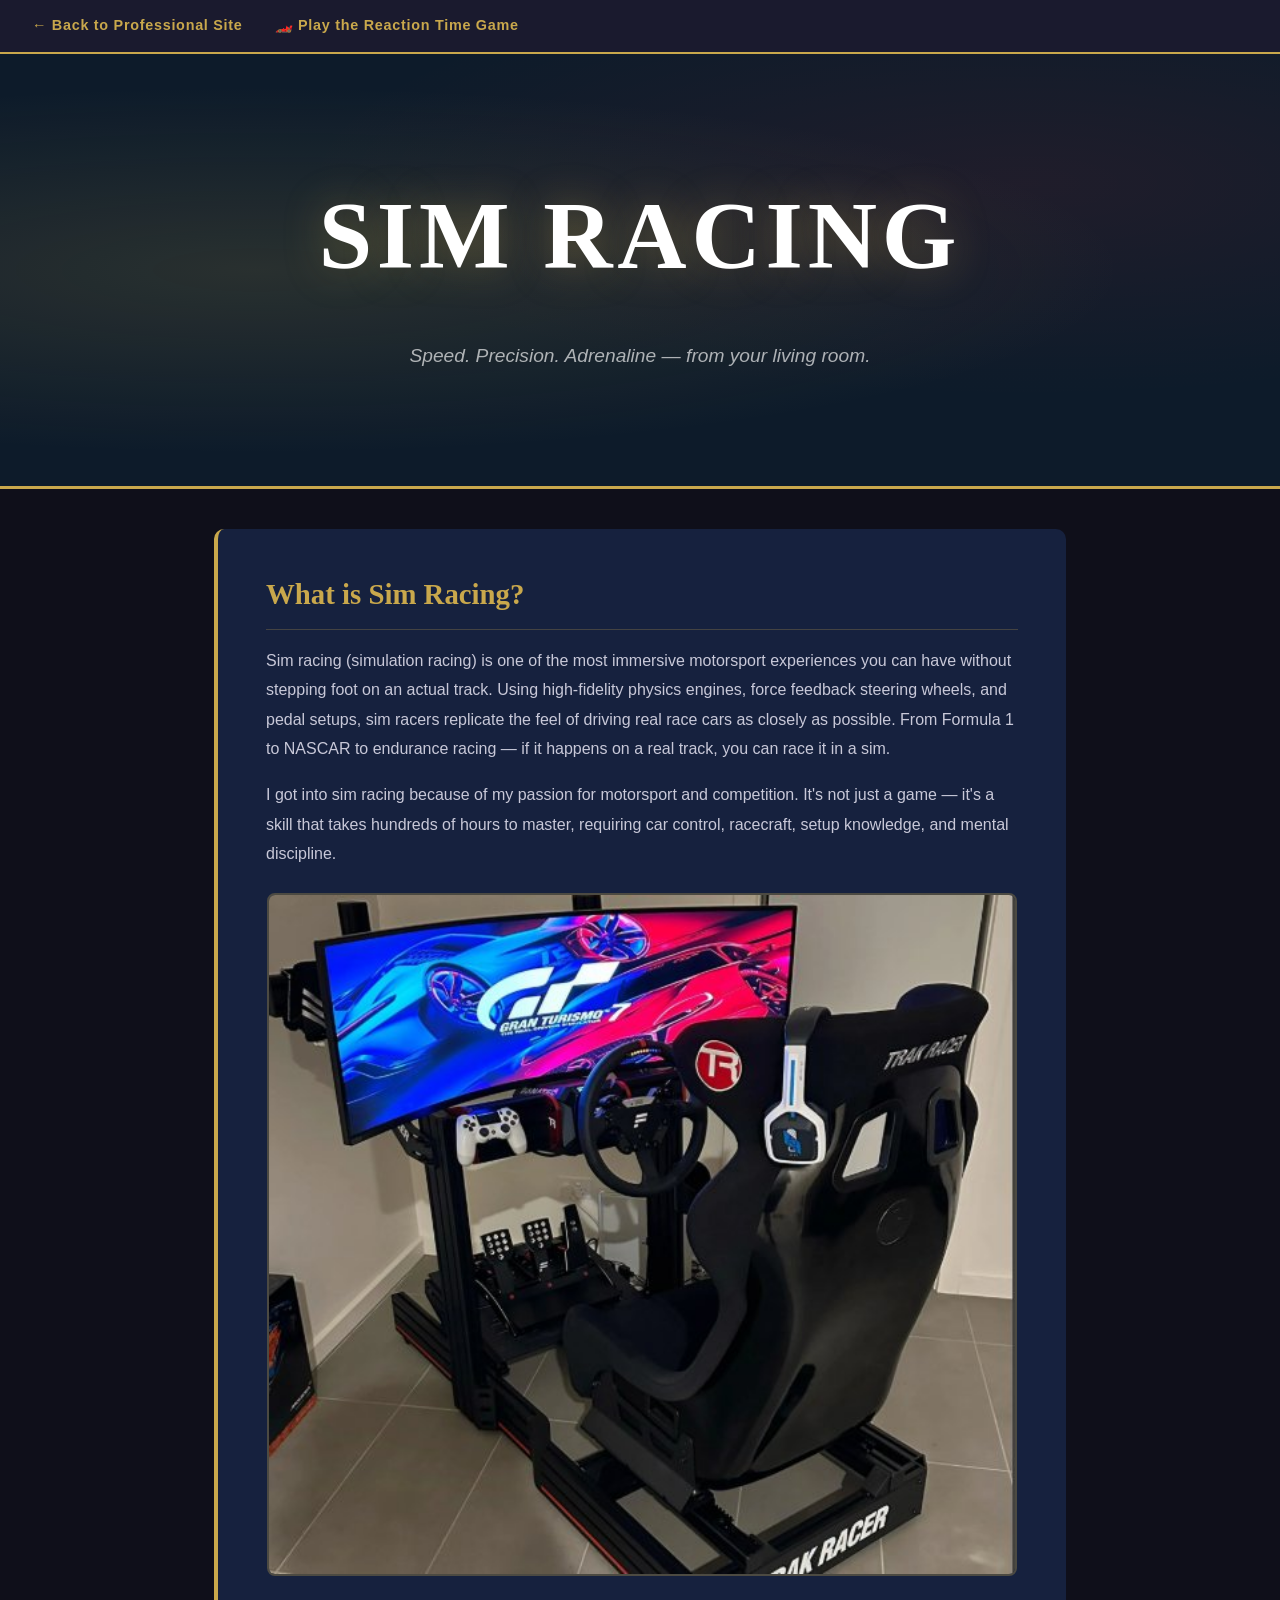
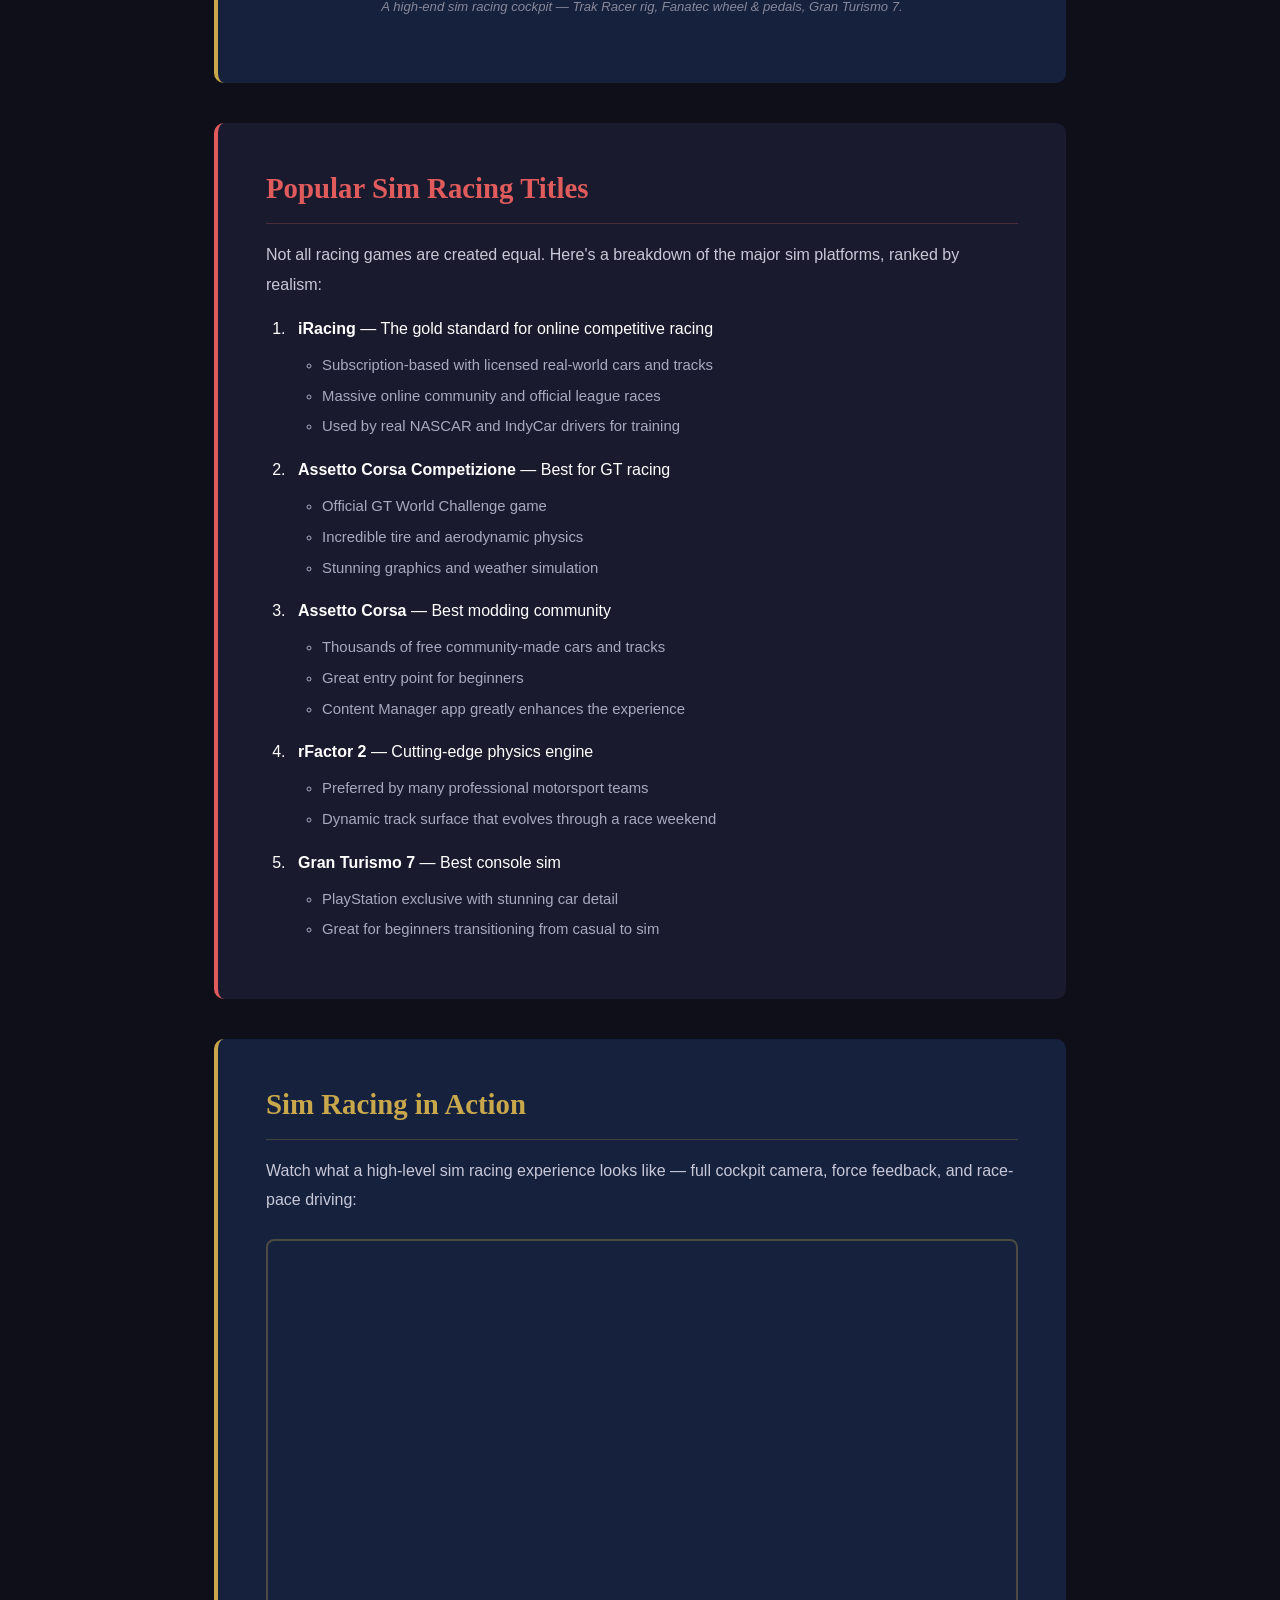
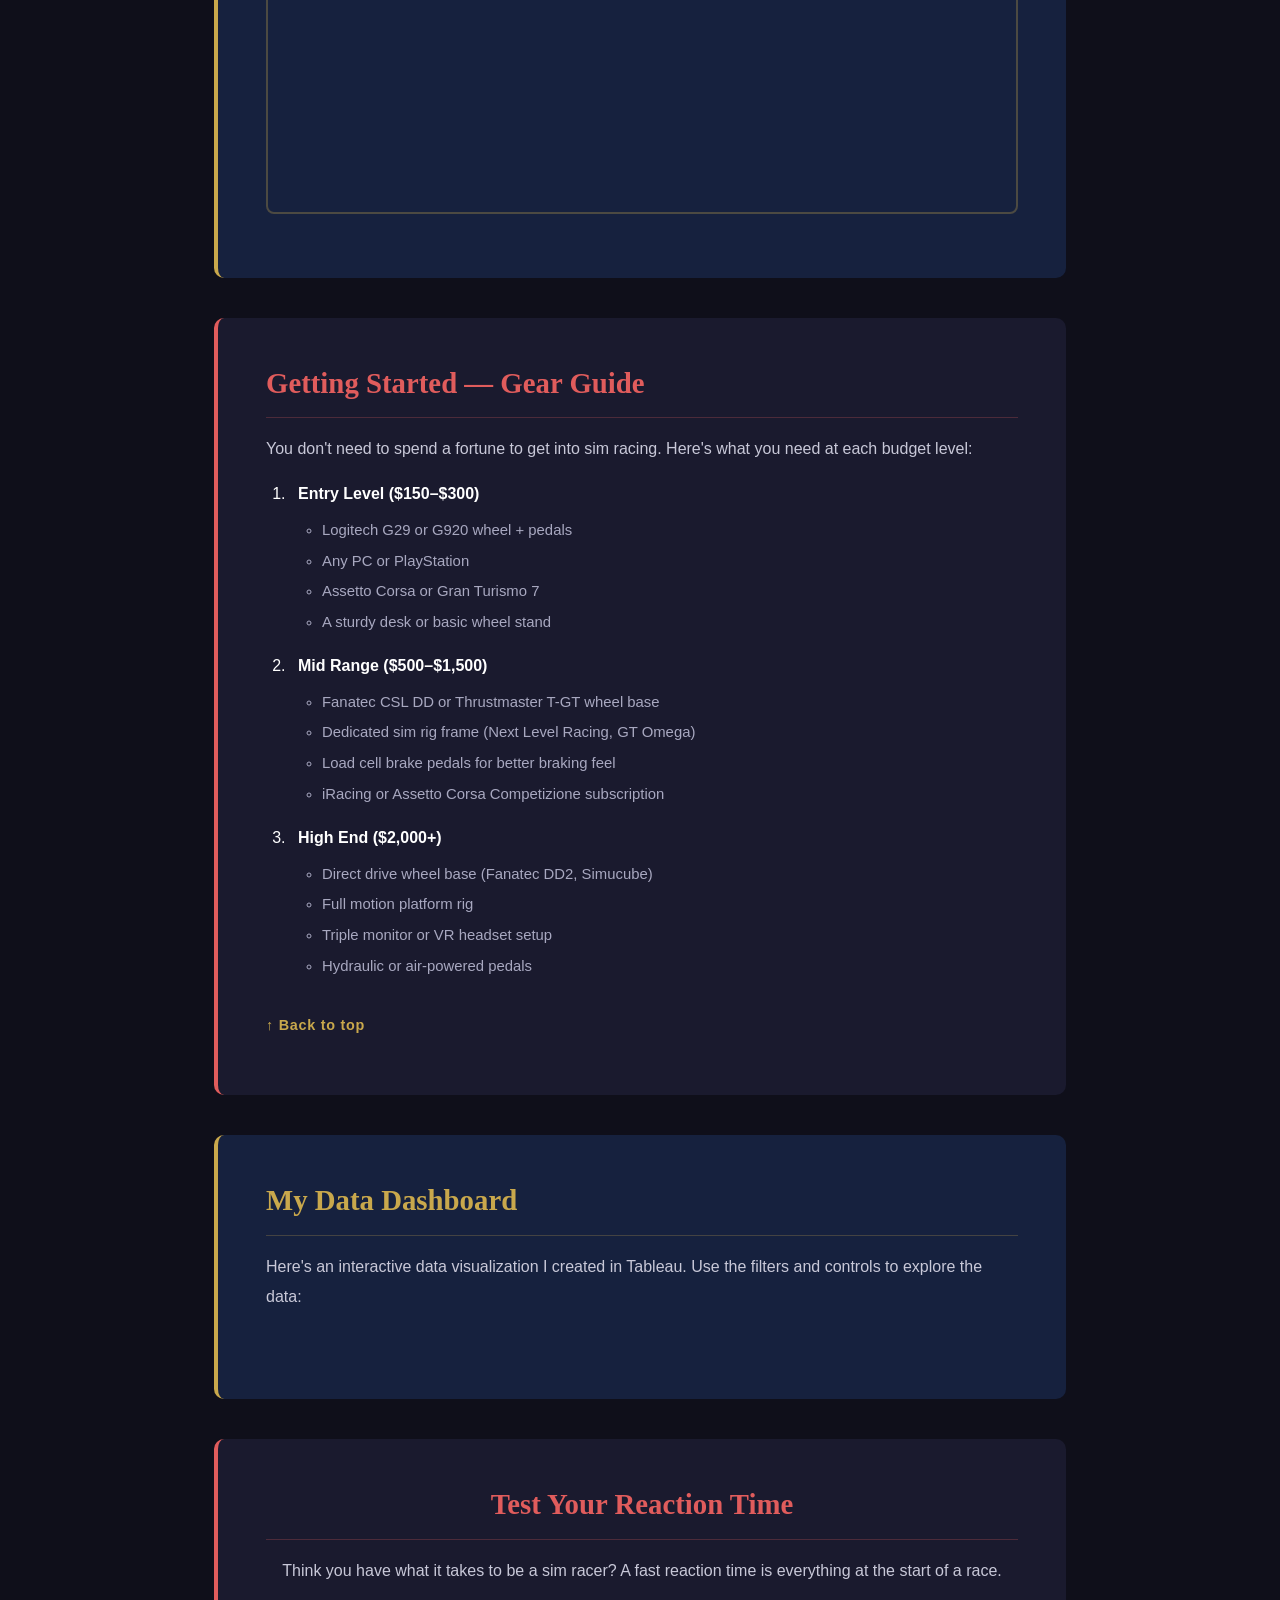
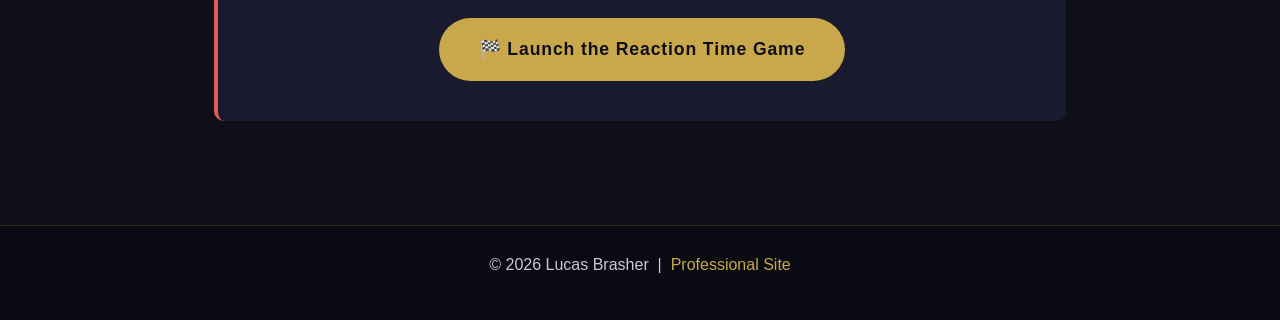
<file: scratch.html>
<!DOCTYPE html>
<html lang="en">
<head>
    <meta charset="utf-8" />
    <meta name="viewport" content="width=device-width, initial-scale=1" />
    <title>Sim Racing - Lucas Brasher</title>
    <link href="scratch.css" rel="stylesheet" />
</head>
<body>

    <!-- NAV back to professional pages -->
    <div id="topnav">
        <a href="index.html">← Back to Professional Site</a>
        <a href="webapp.html">🏎️ Play the Reaction Time Game</a>
    </div>

    <!-- HERO / TOP ANCHOR -->
    <div id="hero">
        <a name="top"></a>
        <div id="hero-content">
            <h1>Sim Racing</h1>
            <p class="hero-sub">Speed. Precision. Adrenaline — from your living room.</p>
        </div>
    </div>

    <!-- MAIN CONTENT WRAPPER -->
    <div id="main-wrapper">

        <!-- SECTION 1: What is Sim Racing -->
        <div class="content-block">
            <h2>What is Sim Racing?</h2>
            <p>
                Sim racing (simulation racing) is one of the most immersive motorsport experiences you can have without stepping foot on an actual track.
                Using high-fidelity physics engines, force feedback steering wheels, and pedal setups, sim racers replicate the feel of driving real race cars
                as closely as possible. From Formula 1 to NASCAR to endurance racing — if it happens on a real track, you can race it in a sim.
            </p>
            <p>
                I got into sim racing because of my passion for motorsport and competition. It's not just a game — it's a skill that takes hundreds
                of hours to master, requiring car control, racecraft, setup knowledge, and mental discipline.
            </p>

            <!-- Image -->
            <div class="img-block">
                <img src="simrig.png" alt="A full sim racing cockpit setup with Trak Racer rig, Fanatec wheel, pedals, and Gran Turismo 7" />
                <p class="caption">A high-end sim racing cockpit — Trak Racer rig, Fanatec wheel & pedals, Gran Turismo 7.</p>
            </div>
        </div>

        <!-- SECTION 2: Popular Sims -->
        <div class="content-block alt-block">
            <h2>Popular Sim Racing Titles</h2>
            <p>Not all racing games are created equal. Here's a breakdown of the major sim platforms, ranked by realism:</p>

            <!-- Ordered list with embedded unordered list -->
            <ol class="main-list">
                <li>
                    <strong>iRacing</strong> — The gold standard for online competitive racing
                    <ul class="sub-list">
                        <li>Subscription-based with licensed real-world cars and tracks</li>
                        <li>Massive online community and official league races</li>
                        <li>Used by real NASCAR and IndyCar drivers for training</li>
                    </ul>
                </li>
                <li>
                    <strong>Assetto Corsa Competizione</strong> — Best for GT racing
                    <ul class="sub-list">
                        <li>Official GT World Challenge game</li>
                        <li>Incredible tire and aerodynamic physics</li>
                        <li>Stunning graphics and weather simulation</li>
                    </ul>
                </li>
                <li>
                    <strong>Assetto Corsa</strong> — Best modding community
                    <ul class="sub-list">
                        <li>Thousands of free community-made cars and tracks</li>
                        <li>Great entry point for beginners</li>
                        <li>Content Manager app greatly enhances the experience</li>
                    </ul>
                </li>
                <li>
                    <strong>rFactor 2</strong> — Cutting-edge physics engine
                    <ul class="sub-list">
                        <li>Preferred by many professional motorsport teams</li>
                        <li>Dynamic track surface that evolves through a race weekend</li>
                    </ul>
                </li>
                <li>
                    <strong>Gran Turismo 7</strong> — Best console sim
                    <ul class="sub-list">
                        <li>PlayStation exclusive with stunning car detail</li>
                        <li>Great for beginners transitioning from casual to sim</li>
                    </ul>
                </li>
            </ol>
        </div>

        <!-- SECTION 3: YouTube Video -->
        <div class="content-block">
            <h2>Sim Racing in Action</h2>
            <p>Watch what a high-level sim racing experience looks like — full cockpit camera, force feedback, and race-pace driving:</p>
            <div class="video-wrapper">
                <iframe
                    width="100%"
                    height="560"
                    src="https://www.youtube.com/embed/E42fs21Mugs"
                    title="Sim Racing Short"
                    frameborder="0"
                    allow="accelerometer; autoplay; clipboard-write; encrypted-media; gyroscope; picture-in-picture"
                    allowfullscreen>
                </iframe>
            </div>
        </div>

        <!-- SECTION 4: Gear Guide -->
        <div class="content-block alt-block">
            <a name="gear"></a>
            <h2>Getting Started — Gear Guide</h2>
            <p>You don't need to spend a fortune to get into sim racing. Here's what you need at each budget level:</p>

            <ol class="main-list">
                <li>
                    <strong>Entry Level ($150–$300)</strong>
                    <ul class="sub-list">
                        <li>Logitech G29 or G920 wheel + pedals</li>
                        <li>Any PC or PlayStation</li>
                        <li>Assetto Corsa or Gran Turismo 7</li>
                        <li>A sturdy desk or basic wheel stand</li>
                    </ul>
                </li>
                <li>
                    <strong>Mid Range ($500–$1,500)</strong>
                    <ul class="sub-list">
                        <li>Fanatec CSL DD or Thrustmaster T-GT wheel base</li>
                        <li>Dedicated sim rig frame (Next Level Racing, GT Omega)</li>
                        <li>Load cell brake pedals for better braking feel</li>
                        <li>iRacing or Assetto Corsa Competizione subscription</li>
                    </ul>
                </li>
                <li>
                    <strong>High End ($2,000+)</strong>
                    <ul class="sub-list">
                        <li>Direct drive wheel base (Fanatec DD2, Simucube)</li>
                        <li>Full motion platform rig</li>
                        <li>Triple monitor or VR headset setup</li>
                        <li>Hydraulic or air-powered pedals</li>
                    </ul>
                </li>
            </ol>

            <p><a href="#top" class="anchor-link">↑ Back to top</a></p>
        </div>

        <!-- SECTION 5: Tableau Dashboard -->
        <div class="content-block">
            <h2>My Data Dashboard</h2>
            <p>Here's an interactive data visualization I created in Tableau. Use the filters and controls to explore the data:</p>

            <div class="tableau-wrapper">
                <div class='tableauPlaceholder' id='viz1776222170404' style='position: relative'>
                    <noscript>
                        <a href='#'>
                            <img alt=' ' src='https://public.tableau.com/static/images/sa/salesLBB/SalesSummary/1_rss.png' style='border: none' />
                        </a>
                    </noscript>
                    <object class='tableauViz' style='display:none;'>
                        <param name='host_url' value='https%3A%2F%2Fpublic.tableau.com%2F' />
                        <param name='embed_code_version' value='3' />
                        <param name='site_root' value='' />
                        <param name='name' value='salesLBB&#47;SalesSummary' />
                        <param name='tabs' value='no' />
                        <param name='toolbar' value='yes' />
                        <param name='static_image' value='https://public.tableau.com/static/images/sa/salesLBB/SalesSummary/1.png' />
                        <param name='animate_transition' value='yes' />
                        <param name='display_static_image' value='yes' />
                        <param name='display_spinner' value='yes' />
                        <param name='display_overlay' value='yes' />
                        <param name='display_count' value='yes' />
                        <param name='language' value='en-US' />
                    </object>
                </div>
                <script type='text/javascript'>
                    var divElement = document.getElementById('viz1776222170404');
                    var vizElement = divElement.getElementsByTagName('object')[0];
                    if (divElement.offsetWidth > 800) {
                        vizElement.style.width = '100%';
                        vizElement.style.height = (divElement.offsetWidth * 0.75) + 'px';
                    } else if (divElement.offsetWidth > 500) {
                        vizElement.style.width = '100%';
                        vizElement.style.height = (divElement.offsetWidth * 0.75) + 'px';
                    } else {
                        vizElement.style.width = '100%';
                        vizElement.style.height = '571px';
                    }
                    var scriptElement = document.createElement('script');
                    scriptElement.src = 'https://public.tableau.com/javascripts/api/viz_v1.js';
                    vizElement.parentNode.insertBefore(scriptElement, vizElement);
                </script>
            </div>
        </div>

        <!-- SECTION 6: Link to Web App -->
        <div class="content-block alt-block" style="text-align:center;">
            <h2>Test Your Reaction Time</h2>
            <p>Think you have what it takes to be a sim racer? A fast reaction time is everything at the start of a race.</p>
            <a href="webapp.html" class="big-btn">🏁 Launch the Reaction Time Game</a>
        </div>

    </div><!-- end main-wrapper -->

    <!-- FOOTER -->
    <div id="footer">
        <p>&copy; 2026 Lucas Brasher &nbsp;|&nbsp; <a href="index.html">Professional Site</a></p>
    </div>

</body>
</html>
</file>
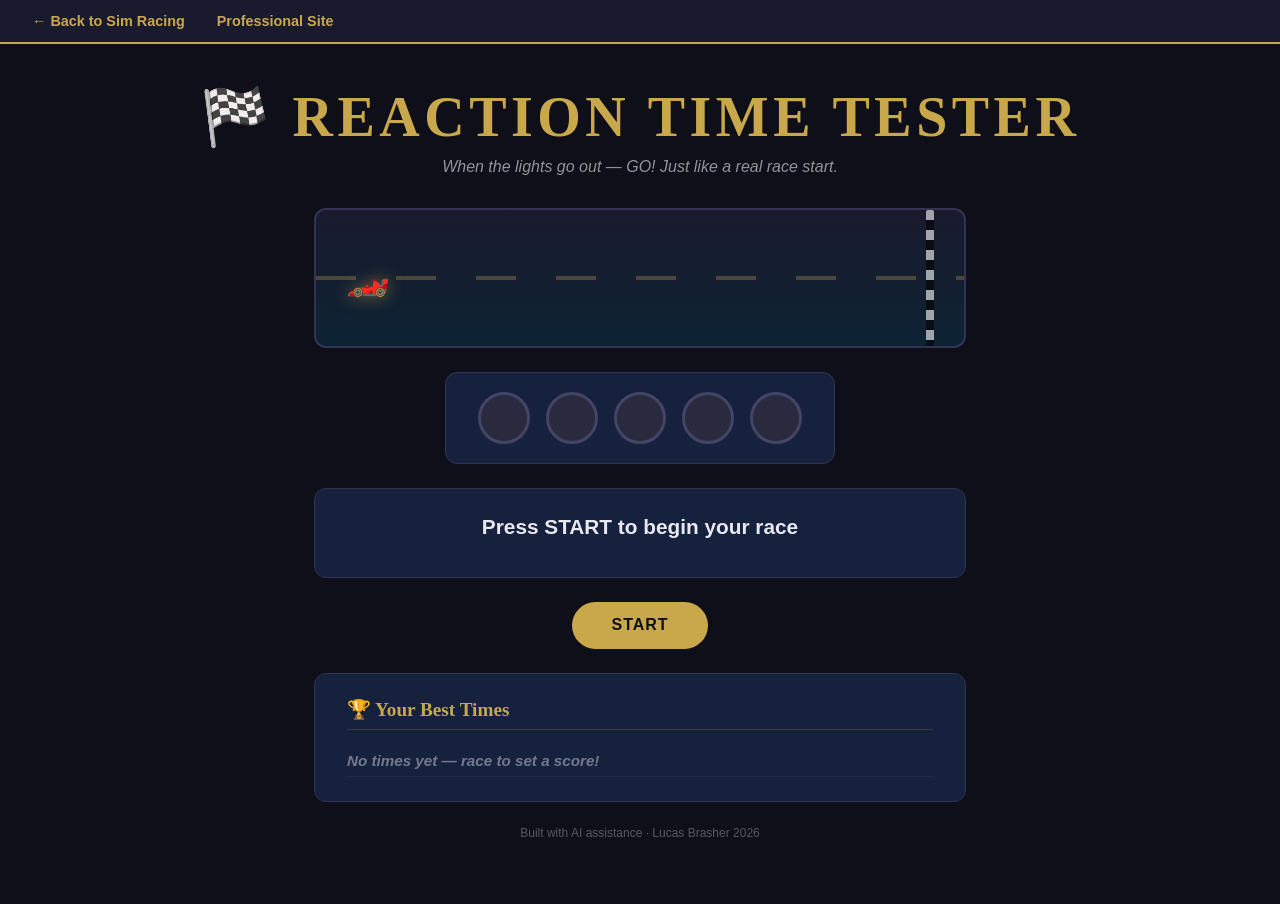
<file: webapp.html>
<!DOCTYPE html>
<html lang="en">
<head>
    <meta charset="utf-8" />
    <meta name="viewport" content="width=device-width, initial-scale=1" />
    <title>Reaction Time Tester - Lucas Brasher</title>
    <style>
        * { box-sizing: border-box; margin: 0; padding: 0; }

        body {
            font-family: 'Segoe UI', Tahoma, sans-serif;
            background-color: #0f0f1a;
            color: #e8e8f0;
            min-height: 100vh;
            display: flex;
            flex-direction: column;
            align-items: center;
        }

        /* Top nav */
        #topnav {
            width: 100%;
            background-color: #1a1a2e;
            padding: 0.8rem 2rem;
            display: flex;
            gap: 2rem;
            border-bottom: 2px solid #c9a84c;
        }
        #topnav a {
            color: #c9a84c;
            text-decoration: none;
            font-weight: 600;
            font-size: 0.9rem;
            transition: color 0.2s;
        }
        #topnav a:hover { color: #fff; }

        /* Page title */
        .page-title {
            text-align: center;
            padding: 2.5rem 1rem 1rem;
        }
        .page-title h1 {
            font-family: 'Georgia', serif;
            font-size: clamp(2rem, 5vw, 3.5rem);
            color: #c9a84c;
            text-transform: uppercase;
            letter-spacing: 0.08em;
        }
        .page-title p {
            color: rgba(255,255,255,0.55);
            font-size: 1rem;
            margin-top: 0.5rem;
            font-style: italic;
        }

        /* Game container */
        #game-container {
            width: 100%;
            max-width: 700px;
            padding: 1rem 1.5rem 3rem;
            display: flex;
            flex-direction: column;
            align-items: center;
            gap: 1.5rem;
        }

        /* Race track display */
        #track {
            width: 100%;
            height: 140px;
            background: linear-gradient(180deg, #1a1a2e 0%, #0d2333 100%);
            border-radius: 12px;
            border: 2px solid #333355;
            position: relative;
            overflow: hidden;
            display: flex;
            align-items: center;
        }

        /* Road markings */
        #track::before {
            content: '';
            position: absolute;
            top: 50%;
            left: 0; right: 0;
            height: 4px;
            background: repeating-linear-gradient(90deg,
                #c9a84c 0px, #c9a84c 40px,
                transparent 40px, transparent 80px);
            transform: translateY(-50%);
            opacity: 0.3;
        }

        #car {
            width: 70px;
            height: 36px;
            position: absolute;
            left: 30px;
            top: 50%;
            transform: translateY(-50%);
            font-size: 2.2rem;
            line-height: 1;
            transition: left 0.08s linear;
            filter: drop-shadow(0 0 8px rgba(201,168,76,0.5));
        }

        #finish-line {
            position: absolute;
            right: 30px;
            top: 0; bottom: 0;
            width: 8px;
            background: repeating-linear-gradient(
                180deg,
                #fff 0px, #fff 10px,
                #000 10px, #000 20px
            );
            opacity: 0.6;
            border-radius: 2px;
        }

        /* Lights panel */
        #lights-panel {
            display: flex;
            gap: 1rem;
            align-items: center;
            background: #16213e;
            border-radius: 12px;
            padding: 1.2rem 2rem;
            border: 1px solid #333355;
        }

        .light {
            width: 52px;
            height: 52px;
            border-radius: 50%;
            background-color: #2a2a3e;
            border: 3px solid #444466;
            transition: background-color 0.15s, box-shadow 0.15s;
        }

        .light.red {
            background-color: #cc2200;
            box-shadow: 0 0 20px rgba(204,34,0,0.8), 0 0 40px rgba(204,34,0,0.4);
            border-color: #ff4422;
        }

        .light.green {
            background-color: #00cc44;
            box-shadow: 0 0 20px rgba(0,204,68,0.8), 0 0 40px rgba(0,204,68,0.4);
            border-color: #22ff66;
        }

        /* Status display */
        #status-box {
            width: 100%;
            background: #16213e;
            border-radius: 12px;
            padding: 1.5rem 2rem;
            text-align: center;
            border: 1px solid #333355;
            min-height: 90px;
            display: flex;
            flex-direction: column;
            align-items: center;
            justify-content: center;
            gap: 0.4rem;
        }

        #status-text {
            font-size: 1.3rem;
            font-weight: 600;
            color: #e8e8f0;
        }

        #reaction-display {
            font-size: 2.2rem;
            font-weight: 700;
            color: #c9a84c;
            font-family: 'Georgia', serif;
        }

        #rating-text {
            font-size: 1rem;
            color: rgba(255,255,255,0.55);
            font-style: italic;
        }

        /* Buttons */
        .btn-row {
            display: flex;
            gap: 1rem;
            flex-wrap: wrap;
            justify-content: center;
        }

        button {
            padding: 0.9rem 2.5rem;
            border: none;
            border-radius: 50px;
            font-size: 1rem;
            font-weight: 700;
            cursor: pointer;
            letter-spacing: 0.06em;
            text-transform: uppercase;
            transition: transform 0.1s, box-shadow 0.1s;
        }

        button:active { transform: scale(0.97); }

        #btn-start {
            background-color: #c9a84c;
            color: #0f0f1a;
        }
        #btn-start:hover { background-color: #e8c46a; }
        #btn-start:disabled { background-color: #555; color: #888; cursor: not-allowed; }

        #btn-go {
            background-color: #00cc44;
            color: #0f0f1a;
            display: none;
        }
        #btn-go:hover { background-color: #22ff66; }

        #btn-go.false-start {
            background-color: #cc2200;
            color: #fff;
        }

        /* Leaderboard */
        #leaderboard {
            width: 100%;
            background: #16213e;
            border-radius: 12px;
            padding: 1.5rem 2rem;
            border: 1px solid #333355;
        }

        #leaderboard h3 {
            font-family: 'Georgia', serif;
            color: #c9a84c;
            font-size: 1.2rem;
            margin-bottom: 1rem;
            border-bottom: 1px solid rgba(201,168,76,0.2);
            padding-bottom: 0.5rem;
        }

        #scores-list {
            list-style: none;
            padding: 0;
        }

        #scores-list li {
            display: flex;
            justify-content: space-between;
            padding: 0.4rem 0;
            border-bottom: 1px solid rgba(255,255,255,0.05);
            font-size: 0.95rem;
            color: #c8c8d8;
        }

        #scores-list li:first-child {
            color: #c9a84c;
            font-weight: 700;
        }

        .score-rank { color: rgba(255,255,255,0.4); font-size: 0.8rem; }
        .score-ms { font-family: 'Georgia', serif; color: #c9a84c; }
        .score-rating { font-size: 0.8rem; color: rgba(255,255,255,0.5); }

        /* AI badge */
        .ai-badge {
            font-size: 0.75rem;
            color: rgba(255,255,255,0.3);
            text-align: center;
            padding-bottom: 1rem;
        }
    </style>
</head>
<body>

    <div id="topnav">
        <a href="scratch.html">← Back to Sim Racing</a>
        <a href="index.html">Professional Site</a>
    </div>

    <div class="page-title">
        <h1>🏁 Reaction Time Tester</h1>
        <p>When the lights go out — GO! Just like a real race start.</p>
    </div>

    <div id="game-container">

        <!-- Race track -->
        <div id="track">
            <div id="car">🏎️</div>
            <div id="finish-line"></div>
        </div>

        <!-- Lights panel -->
        <div id="lights-panel">
            <div class="light" id="l1"></div>
            <div class="light" id="l2"></div>
            <div class="light" id="l3"></div>
            <div class="light" id="l4"></div>
            <div class="light" id="l5"></div>
        </div>

        <!-- Status -->
        <div id="status-box">
            <div id="status-text">Press START to begin your race</div>
            <div id="reaction-display"></div>
            <div id="rating-text"></div>
        </div>

        <!-- Buttons -->
        <div class="btn-row">
            <button id="btn-start" onclick="startSequence()">START</button>
            <button id="btn-go" onclick="pressGo()">GO!</button>
        </div>

        <!-- Leaderboard -->
        <div id="leaderboard">
            <h3>🏆 Your Best Times</h3>
            <ul id="scores-list">
                <li style="color:rgba(255,255,255,0.4); font-style:italic;">No times yet — race to set a score!</li>
            </ul>
        </div>

        <div class="ai-badge">Built with AI assistance · Lucas Brasher 2026</div>

    </div>

    <script>
        // Game state
        let gameState = 'idle'; // idle | sequence | waiting | go | false-start
        let lightsTimer = null;
        let goTimer = null;
        let startTime = null;
        let scores = [];
        let lightIndex = 0;
        const lights = [
            document.getElementById('l1'),
            document.getElementById('l2'),
            document.getElementById('l3'),
            document.getElementById('l4'),
            document.getElementById('l5')
        ];
        const car = document.getElementById('car');
        const btnStart = document.getElementById('btn-start');
        const btnGo = document.getElementById('btn-go');
        const statusText = document.getElementById('status-text');
        const reactionDisplay = document.getElementById('reaction-display');
        const ratingText = document.getElementById('rating-text');

        function resetLights() {
            lights.forEach(l => {
                l.className = 'light';
            });
        }

        function resetCar() {
            car.style.left = '30px';
        }

        function animateCar() {
            // Animate car across track
            let pos = 30;
            const trackWidth = document.getElementById('track').offsetWidth - 110;
            const interval = setInterval(() => {
                pos += 12;
                car.style.left = pos + 'px';
                if (pos >= trackWidth) {
                    clearInterval(interval);
                }
            }, 16);
        }

        function getRating(ms) {
            if (ms < 150) return { text: '⚡ Superhuman! Are you cheating?', color: '#ff44ff' };
            if (ms < 200) return { text: '🏆 Pro Driver — F1 level reflexes!', color: '#00cc44' };
            if (ms < 250) return { text: '🥇 Excellent — Top amateur racer', color: '#c9a84c' };
            if (ms < 300) return { text: '🥈 Good — Solid race start', color: '#88aaff' };
            if (ms < 400) return { text: '🥉 Average — Keep practicing!', color: '#aaaaaa' };
            if (ms < 500) return { text: '😅 Slow — You missed the apex', color: '#ff8844' };
            return { text: '💤 Were you asleep?', color: '#cc4444' };
        }

        function startSequence() {
            if (gameState !== 'idle') return;
            gameState = 'sequence';
            btnStart.disabled = true;
            btnGo.style.display = 'inline-block';
            btnGo.className = '';
            btnGo.textContent = 'GO!';
            resetLights();
            resetCar();
            reactionDisplay.textContent = '';
            ratingText.textContent = '';
            statusText.textContent = 'Watch the lights...';
            lightIndex = 0;

            // Light up one light at a time every 800ms
            function lightNext() {
                if (lightIndex < 5) {
                    lights[lightIndex].classList.add('red');
                    lightIndex++;
                    lightsTimer = setTimeout(lightNext, 800);
                } else {
                    // All lights on — wait random 0.5–2.5s then go out
                    const delay = 500 + Math.random() * 2000;
                    lightsTimer = setTimeout(() => {
                        // Lights out — GO!
                        resetLights();
                        lights.forEach(l => l.classList.add('green'));
                        gameState = 'go';
                        startTime = performance.now();
                        statusText.textContent = '🟢 LIGHTS OUT — GO GO GO!';
                        // If player doesn't press within 3s, mark as too slow
                        goTimer = setTimeout(() => {
                            if (gameState === 'go') {
                                gameState = 'idle';
                                statusText.textContent = 'Too slow! You missed the start window.';
                                reactionDisplay.textContent = '>3000ms';
                                ratingText.textContent = '💤 Were you asleep?';
                                ratingText.style.color = '#cc4444';
                                resetLights();
                                btnStart.disabled = false;
                                btnGo.style.display = 'none';
                            }
                        }, 3000);
                    }, delay);
                }
            }
            lightNext();
        }

        function pressGo() {
            if (gameState === 'sequence') {
                // False start!
                clearTimeout(lightsTimer);
                gameState = 'idle';
                resetLights();
                btnGo.classList.add('false-start');
                btnGo.textContent = 'FALSE START!';
                statusText.textContent = '🚨 FALSE START — Penalty! Wait for lights out.';
                reactionDisplay.textContent = '';
                ratingText.textContent = '';
                setTimeout(() => {
                    btnGo.style.display = 'none';
                    btnStart.disabled = false;
                    statusText.textContent = 'Press START to try again';
                }, 2000);
                return;
            }

            if (gameState === 'go') {
                clearTimeout(goTimer);
                const reaction = Math.round(performance.now() - startTime);
                gameState = 'idle';
                const rating = getRating(reaction);

                // Update UI
                statusText.textContent = 'Great launch! 🏁';
                reactionDisplay.textContent = reaction + 'ms';
                ratingText.textContent = rating.text;
                ratingText.style.color = rating.color;

                // Animate car
                animateCar();

                // Save score
                scores.push(reaction);
                scores.sort((a, b) => a - b);
                updateLeaderboard();

                // Reset for next run
                setTimeout(() => {
                    btnGo.style.display = 'none';
                    btnStart.disabled = false;
                    resetLights();
                }, 1500);
            }
        }

        function updateLeaderboard() {
            const list = document.getElementById('scores-list');
            list.innerHTML = '';
            const medals = ['🥇', '🥈', '🥉'];
            scores.slice(0, 8).forEach((score, i) => {
                const rating = getRating(score);
                const li = document.createElement('li');
                li.innerHTML = `
                    <span>${medals[i] || ''} <span class="score-rank">#${i+1}</span></span>
                    <span class="score-ms">${score}ms</span>
                    <span class="score-rating">${rating.text.split('—')[0].trim()}</span>
                `;
                list.appendChild(li);
            });
        }

        // Keyboard support — spacebar = GO
        document.addEventListener('keydown', (e) => {
            if (e.code === 'Space') {
                e.preventDefault();
                if (gameState === 'idle' && !btnStart.disabled) {
                    startSequence();
                } else if (gameState === 'sequence' || gameState === 'go') {
                    pressGo();
                }
            }
        });
    </script>

</body>
</html>
</file>
<file: scratch.css>
/* =============================================
   scratch.css
   Custom stylesheet for scratch.html
   No Bootstrap — written from scratch
   ============================================= */

/* === 1. Global Reset & Body === */
* {
    box-sizing: border-box;
    margin: 0;
    padding: 0;
}

body {
    font-family: 'Segoe UI', Tahoma, Geneva, Verdana, sans-serif;
    background-color: #0f0f1a;
    color: #e8e8f0;
    line-height: 1.8;
    font-size: 17px;
}

/* === 2. Top Navigation Bar === */
#topnav {
    background-color: #1a1a2e;
    padding: 0.8rem 2rem;
    display: flex;
    gap: 2rem;
    align-items: center;
    border-bottom: 2px solid #c9a84c;
    position: sticky;
    top: 0;
    z-index: 100;
}

#topnav a {
    color: #c9a84c;
    text-decoration: none;
    font-family: 'Segoe UI', sans-serif;
    font-weight: 600;
    font-size: 0.9rem;
    letter-spacing: 0.05em;
    transition: color 0.2s;
}

#topnav a:hover {
    color: #ffffff;
}

/* === 3. Hero Section === */
#hero {
    background-color: #0d1b2a;
    background-image:
        radial-gradient(ellipse at 20% 50%, rgba(201,168,76,0.15) 0%, transparent 60%),
        radial-gradient(ellipse at 80% 30%, rgba(255,50,50,0.08) 0%, transparent 50%);
    padding: 6rem 2rem;
    text-align: center;
    border-bottom: 3px solid #c9a84c;
}

#hero h1 {
    font-family: 'Georgia', 'Times New Roman', serif;
    font-size: clamp(3rem, 8vw, 6rem);
    font-weight: 700;
    color: #ffffff;
    letter-spacing: 0.05em;
    text-transform: uppercase;
    text-shadow: 0 0 40px rgba(201,168,76,0.4);
}

#hero-content .hero-sub {
    font-family: 'Segoe UI', sans-serif;
    font-size: 1.2rem;
    color: rgba(255,255,255,0.65);
    margin-top: 1rem;
    font-style: italic;
}

/* === 4. Main Content Wrapper === */
#main-wrapper {
    max-width: 900px;
    margin: 0 auto;
    padding: 0 1.5rem 4rem;
}

/* === 5. Content Blocks (divs for positioning) === */
.content-block {
    background-color: #16213e;
    border-radius: 10px;
    padding: 2.5rem 3rem;
    margin: 2.5rem 0;
    border-left: 4px solid #c9a84c;
}

.alt-block {
    background-color: #1a1a2e;
    border-left: 4px solid #e05c5c;
}

/* === 6. Headings === */
h2 {
    font-family: 'Georgia', 'Times New Roman', serif;
    font-size: 1.8rem;
    color: #c9a84c;
    margin-bottom: 1rem;
    border-bottom: 1px solid rgba(201,168,76,0.25);
    padding-bottom: 0.5rem;
}

.alt-block h2 {
    color: #e05c5c;
    border-bottom-color: rgba(224,92,92,0.25);
}

/* === 7. Paragraphs === */
p {
    font-family: 'Segoe UI', Tahoma, sans-serif;
    font-size: 1rem;
    color: #c8c8d8;
    margin-bottom: 1rem;
    line-height: 1.85;
}

/* === 8. Lists === */
.main-list {
    margin: 1rem 0 1rem 1.5rem;
    color: #e8e8f0;
}

.main-list > li {
    font-family: 'Segoe UI', sans-serif;
    font-size: 1rem;
    color: #ffffff;
    margin-bottom: 1rem;
    padding-left: 0.5rem;
}

.sub-list {
    margin: 0.5rem 0 0.5rem 1.5rem;
    list-style-type: circle;
}

.sub-list li {
    font-family: 'Segoe UI', sans-serif;
    font-size: 0.93rem;
    color: #a8a8c0;
    margin-bottom: 0.25rem;
}

/* === 9. Images === */
.img-block {
    margin: 1.5rem 0;
    text-align: center;
}

.img-block img {
    width: 100%;
    max-width: 750px;
    border-radius: 8px;
    border: 2px solid rgba(201,168,76,0.3);
}

.caption {
    font-size: 0.82rem;
    color: #888899;
    font-style: italic;
    margin-top: 0.5rem;
}

/* === 10. YouTube Video === */
.video-wrapper {
    margin: 1.5rem 0;
    border-radius: 8px;
    overflow: hidden;
    border: 2px solid rgba(201,168,76,0.3);
}

/* === 11. Anchor Link === */
.anchor-link {
    display: inline-block;
    margin-top: 1rem;
    color: #c9a84c;
    font-weight: 600;
    text-decoration: none;
    font-size: 0.9rem;
    letter-spacing: 0.05em;
}

.anchor-link:hover {
    color: #ffffff;
}

/* === 12. Tableau Wrapper === */
.tableau-wrapper {
    margin: 1.5rem 0;
    border-radius: 8px;
    overflow: hidden;
}

/* === 13. Big CTA Button === */
.big-btn {
    display: inline-block;
    background-color: #c9a84c;
    color: #0f0f1a;
    font-family: 'Segoe UI', sans-serif;
    font-weight: 700;
    font-size: 1.1rem;
    padding: 1rem 2.5rem;
    border-radius: 50px;
    text-decoration: none;
    letter-spacing: 0.05em;
    margin-top: 1rem;
    transition: background-color 0.2s, transform 0.2s;
}

.big-btn:hover {
    background-color: #e8c46a;
    transform: translateY(-2px);
}

/* === 14. Footer === */
#footer {
    background-color: #0a0a12;
    text-align: center;
    padding: 1.5rem;
    font-size: 0.85rem;
    color: rgba(255,255,255,0.3);
    border-top: 1px solid rgba(201,168,76,0.2);
}

#footer a {
    color: #c9a84c;
    text-decoration: none;
}

#footer a:hover {
    color: #fff;
}
</file>
